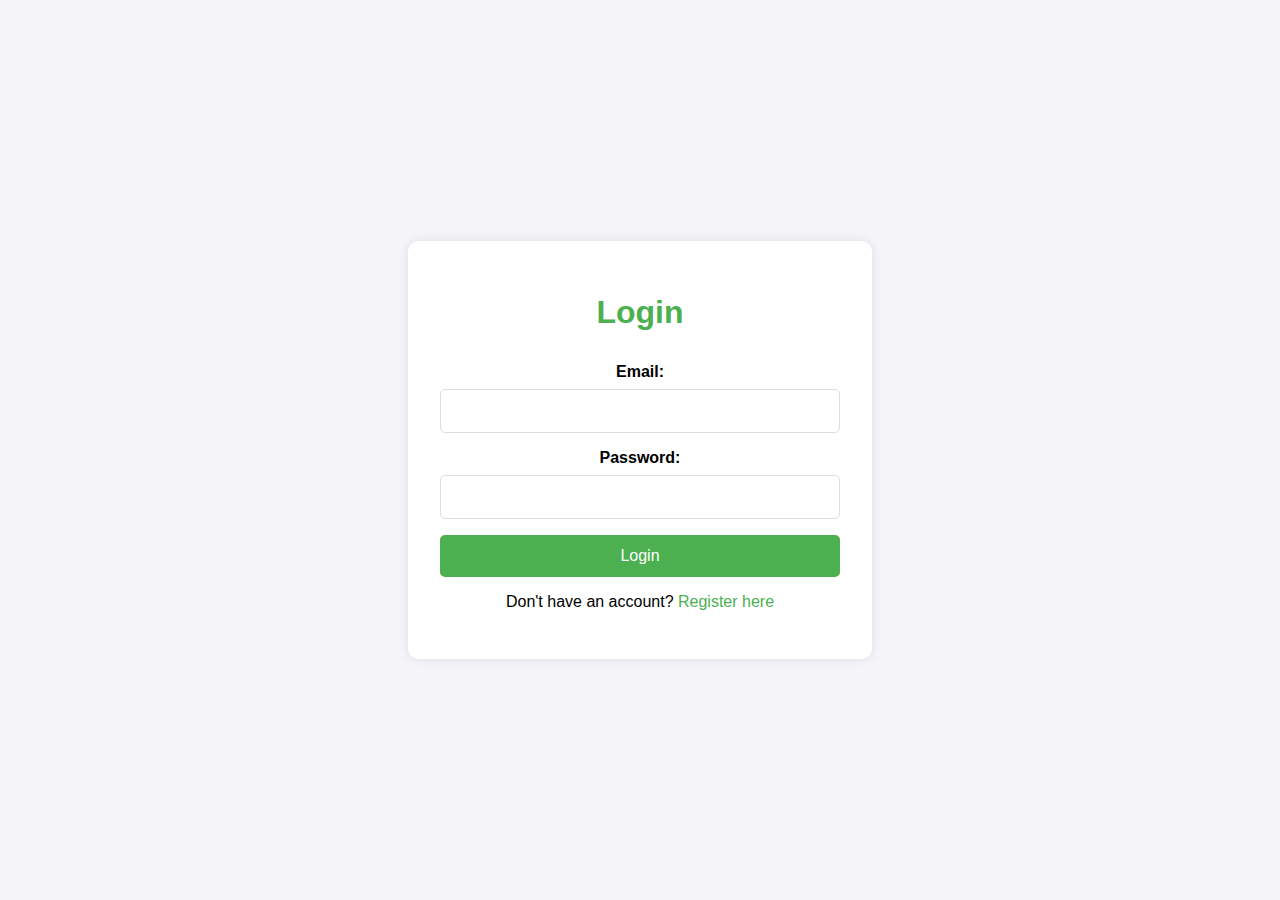
<file: education.html>
<!DOCTYPE html>
<html lang="en">
<head>
    <meta charset="UTF-8">
    <meta name="viewport" content="width=device-width, initial-scale=1.0">
    <title>Educational Platform</title>
    <link rel="stylesheet" href="styles.css">
    <link rel="stylesheet" href="education.css">
    <link rel="stylesheet" href="https://cdnjs.cloudflare.com/ajax/libs/font-awesome/4.7.0/css/font-awesome.min.css">
    <script src="education.js" defer></script>
    <script src="auth.js" defer></script>
    <script src="navbar.js" defer></script>
</head>
<body>
    <header>
        <h1>Educational Platform</h1>
        <div class="topnav">
            <a href="index.html" class="active">Home</a>
            <div id="myLinks">
                <a href="energy.html">Energy Dashboard</a>
                <a href="spending.html">Spending Tracker</a>
                <a href="education.html">Education</a>
                <a href="rewards.html">Rewards</a>
                <a href="investment.html">Investment</a>
                <a href="#" onclick="logout()">Logout</a>
            </div>
            <a href="javascript:void(0);" class="icon">
                <i class="fa fa-bars"></i>
            </a>
        </div>
    </header>
    <section class="content">
        <h2>Learn About Sustainability</h2>
        <div id="courses" class="courses-container">
            <!-- Courses will be dynamically populated here -->
        </div>
    </section>
    <footer>
        <p>&copy; 2024 Sustainable Finance and Energy Management Platform</p>
    </footer>
</body>
</html>
</file>
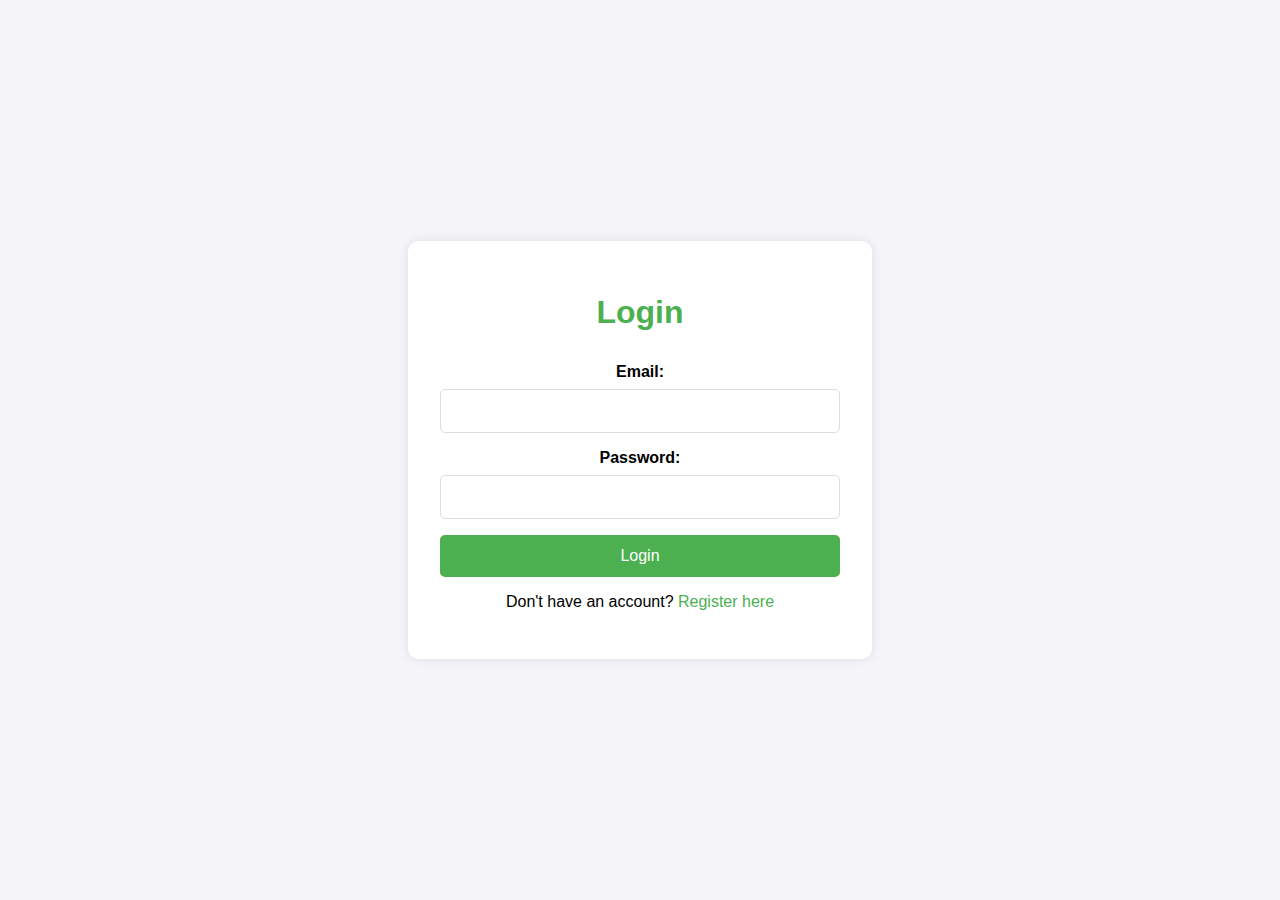
<file: investment.html>
<!DOCTYPE html>
<html lang="en">
<head>
    <meta charset="UTF-8">
    <meta name="viewport" content="width=device-width, initial-scale=1.0">
    <title>Green Investment Portal</title>
    <link rel="stylesheet" href="styles.css">
    <link rel="stylesheet" href="investment.css">
    <link rel="stylesheet" href="https://cdnjs.cloudflare.com/ajax/libs/font-awesome/4.7.0/css/font-awesome.min.css">
    <script src="investment.js" defer></script>
    <script src="auth.js" defer></script>
    <script src="navbar.js" defer></script>
</head>
<body>
    <header>
        <h1>Green Investment Portal</h1>
        <div class="topnav">
            <a href="index.html" class="active">Home</a>
            <div id="myLinks">
                <a href="energy.html">Energy Dashboard</a>
                <a href="spending.html">Spending Tracker</a>
                <a href="education.html">Education</a>
                <a href="rewards.html">Rewards</a>
                <a href="investment.html">Investment</a>
                <a href="#" onclick="logout()">Logout</a>
            </div>
            <a href="javascript:void(0);" class="icon">
                <i class="fa fa-bars"></i>
            </a>
        </div>
    </header>
    <section class="content">
        <h2>Investment Options</h2>
        <div id="investment-tools" class="investment-container"></div>
    </section>
    <footer>
        <p>&copy; 2024 Sustainable Finance and Energy Management Platform</p>
    </footer>
</body>
</html>
</file>
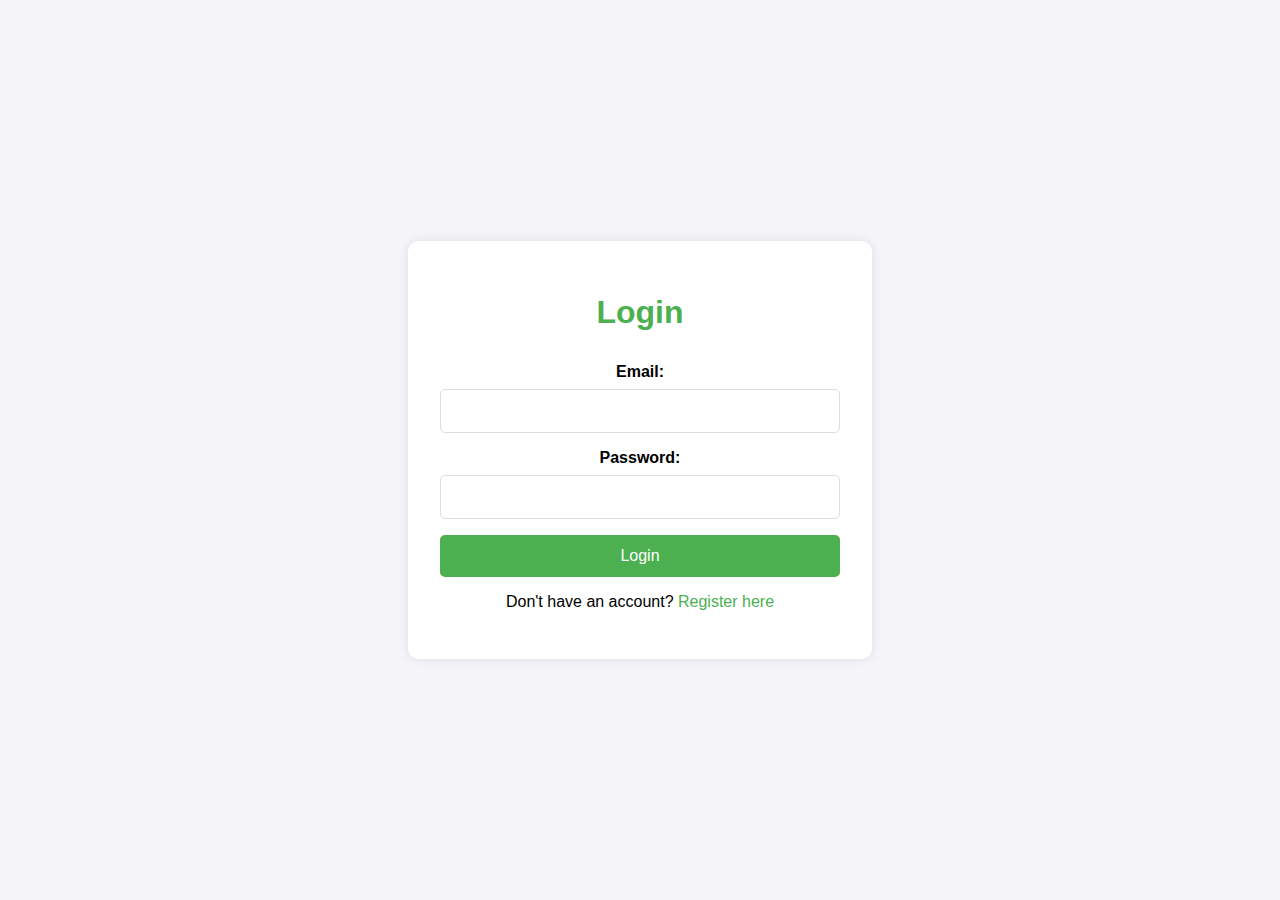
<file: login.html>
<!DOCTYPE html>
<html lang="en">
<head>
    <meta charset="UTF-8">
    <meta name="viewport" content="width=device-width, initial-scale=1.0">
    <title>Login</title>
    <link rel="stylesheet" href="login.css">
    <script src="login.js" defer></script>
    <script src="navbar.js" defer></script>
</head>
<body>
    <div class="login-container">
        <h1>Login</h1>
        <form id="login-form">
            <label for="email">Email:</label>
            <input type="email" id="email" name="email" required>
            <label for="password">Password:</label>
            <input type="password" id="password" name="password" required>
            <button type="submit">Login</button>
        </form>
        <p>Don't have an account? <a href="register.html">Register here</a></p>
    </div>
</body>
</html>
</file>
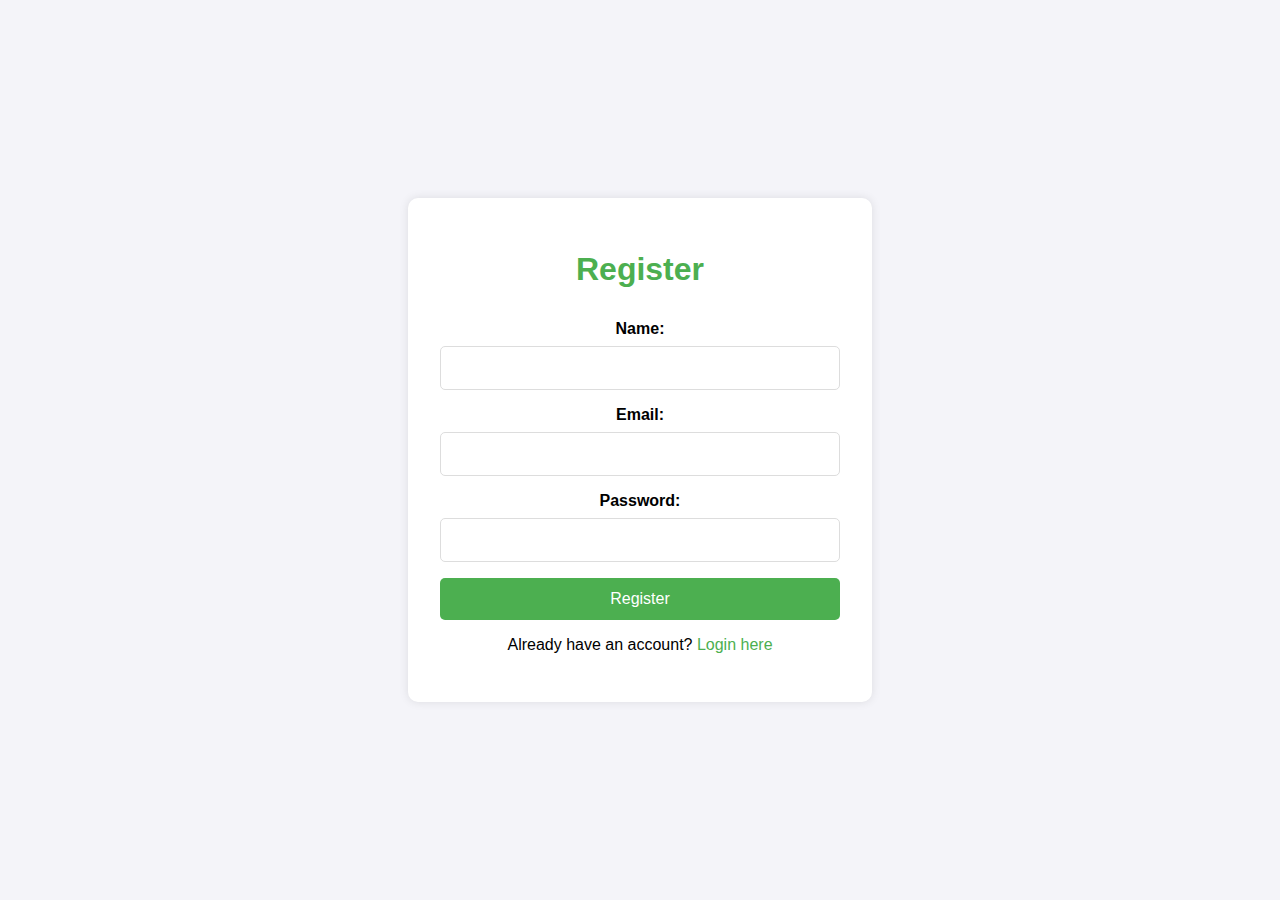
<file: register.html>
<!DOCTYPE html>
<html lang="en">
<head>
    <meta charset="UTF-8">
    <meta name="viewport" content="width=device-width, initial-scale=1.0">
    <title>Register</title>
    <link rel="stylesheet" href="login.css">
    <script src="register.js" defer></script>
    <script src="navbar.js" defer></script>
</head>
<body>
    <div class="login-container">
        <h1>Register</h1>
        <form id="register-form">
            <label for="name">Name:</label>
            <input type="text" id="name" name="name" required>
            <label for="email">Email:</label>
            <input type="email" id="email" name="email" required>
            <label for="password">Password:</label>
            <input type="password" id="password" name="password" required>
            <button type="submit">Register</button>
        </form>
        <p>Already have an account? <a href="login.html">Login here</a></p>
    </div>
</body>
</html>
</file>
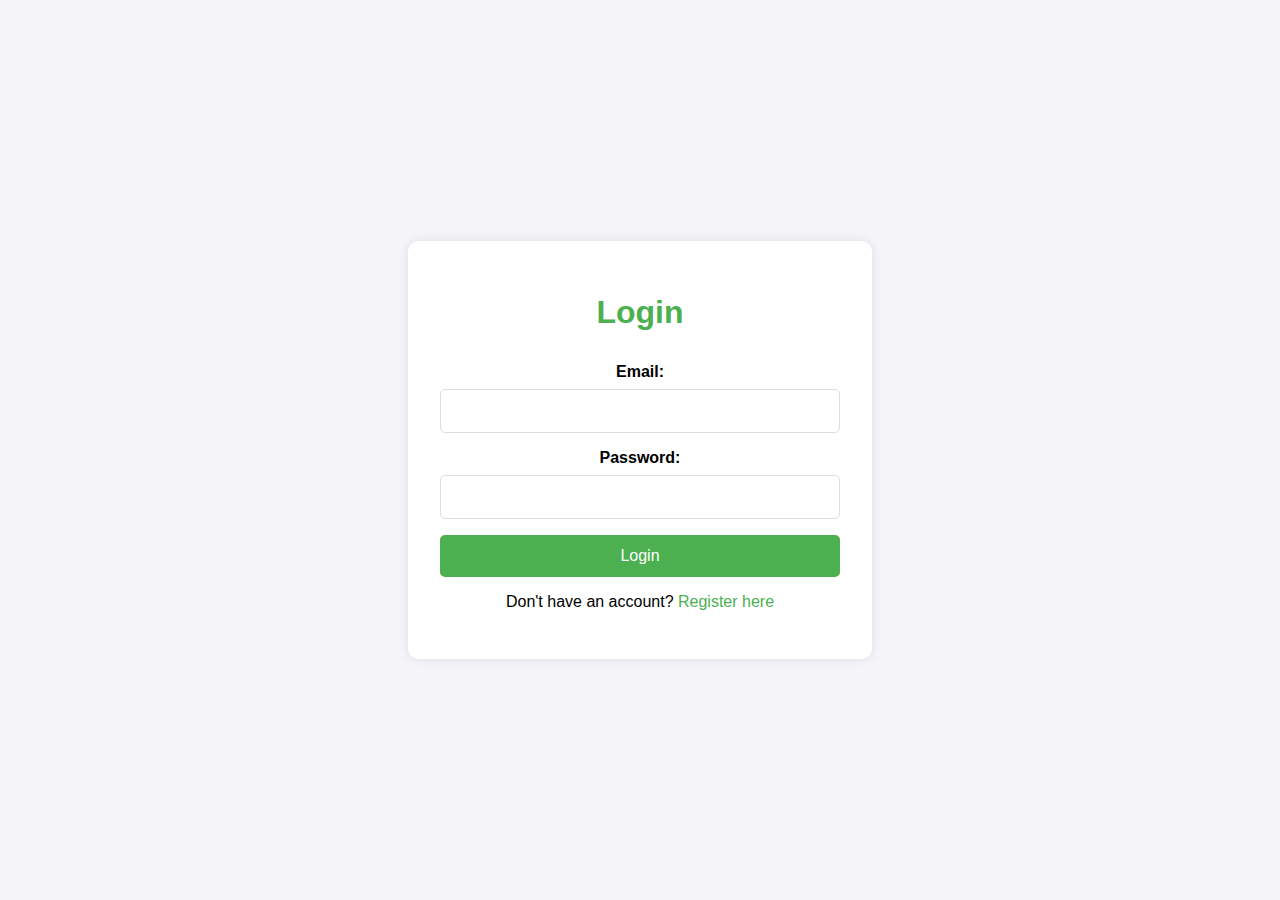
<file: settings.html>
<!DOCTYPE html>
<html lang="en">
<head>
    <meta charset="UTF-8">
    <meta name="viewport" content="width=device-width, initial-scale=1.0">
    <title>Settings</title>
    <link rel="stylesheet" href="styles.css">
    <script src="settings.js" defer></script>
    <script src="auth.js" defer></script>
</head>
<body>
    <header>
        <h1>Settings</h1>
        <nav>
            <ul id="nav-links">
                <li><a href="index.html">Home</a></li>
                <li><a href="investment.html">Investment</a></li>
                <li><a href="energy.html">Energy</a></li>
                <li><a href="profile.html">Profile</a></li>
                <li><a href="settings.html">Settings</a></li>
                <li id="login-link"><a href="login.html">Login</a></li>
                <li id="register-link"><a href="register.html">Register</a></li>
                <li id="logout-link" style="display:none;"><a href="#" onclick="logout()">Logout</a></li>
            </ul>
        </nav>
    </header>
    <section class="content">
        <h2>Update Your Profile</h2>
        <form id="settings-form">
            <label for="name">Name:</label>
            <input type="text" id="name" name="name" required>
            <label for="email">Email:</label>
            <input type="email" id="email" name="email" required>
            <button type="submit">Save Changes</button>
        </form>
    </section>
    <footer>
        <p>&copy; 2024 Sustainable Finance and Energy Management Platform</p>
    </footer>
</body>
</html>
</file>
<file: styles.css>
body {
    font-family: Arial, sans-serif;
    margin: 0;
    padding: 0;
    box-sizing: border-box;
    background-color: #f4f4f9;
}

header {
    background-color: #4CAF50;
    color: white;
    padding: 1em 2em;
    text-align: center;
    position: relative;
}

.topnav {
    overflow: hidden;
    background-color: #4CAF50;
    position: relative;
}

/* Hide the links inside the navigation menu (except for logo/home) */
.topnav #myLinks {
    display: none;
}

/* Style navigation menu links */
.topnav a {
    color: white;
    padding: 14px 16px;
    text-decoration: none;
    font-size: 17px;
    display: block;
}

/* Style the hamburger menu */
.topnav a.icon {
    background: #4CAF50;
    display: block;
    position: absolute;
    right: 0;
    top: 0;
    padding: 14px 16px;
    cursor: pointer;
}

.topnav a.icon i {
    color: white;
    font-size: 24px;
}

/* Change the color of the hamburger menu on hover */
.topnav a.icon:hover {
    background-color: #ddd;
    color: black;
}

/* Change the color of the links on hover */
.topnav a:hover {
    background-color: #ddd;
    color: black;
}

.active {
    background-color: #04AA6D;
    color: white;
}

.nav-profile img {
    width: 40px;
    height: 40px;
    border-radius: 50%;
    cursor: pointer;
}

.content {
    padding: 2em;
}

footer {
    background-color: #4CAF50;
    color: white;
    text-align: center;
    padding: 0.5em 1em;
    width: 100%;
    position: fixed;
    bottom: 0;
    font-size: 14px;
}

.dashboard-section {
    margin-bottom: 2em;
    background: white;
    padding: 2em;
    border-radius: 8px;
    box-shadow: 0 0 10px rgba(0, 0, 0, 0.1);
}

.chart-container {
    width: 100%;
    max-width: 100%;
    height: 350px; /* Adjusted height to make charts a bit larger */
}

@media (max-width: 768px) {
    .topnav a {
        float: none;
        display: block;
        text-align: left;
    }

    .topnav #myLinks {
        display: none;
    }

    .topnav a.icon {
        float: right;
        display: block;
    }

    .topnav.responsive {position: relative;}
    .topnav.responsive .icon {
        position: absolute;
        right: 0;
        top: 0;
    }

    .topnav.responsive #myLinks {
        display: block;
        text-align: left;
    }

    .dashboard-section {
        padding: 1em;
    }

    .chart-container {
        height: 300px; /* Adjusted height for smaller screens */
    }
}
</file>
<file: education.css>
/* education.css */
.courses-container {
    display: flex;
    flex-wrap: wrap;
    gap: 20px;
    justify-content: space-around;
}

.course-card {
    background: white;
    padding: 1.5em;
    border-radius: 8px;
    box-shadow: 0 0 10px rgba(0, 0, 0, 0.1);
    flex: 1 1 30%;
    max-width: 30%;
    text-align: center;
    transition: transform 0.2s;
}

.course-card:hover {
    transform: translateY(-10px);
}

.course-card h3 {
    margin-top: 0;
    font-size: 1.2em;
    color: #333;
}

.course-card p {
    font-size: 1em;
    color: #555;
    margin-bottom: 1em;
}

.course-card a {
    display: inline-block;
    margin-top: 10px;
    padding: 10px 20px;
    background-color: #4CAF50;
    color: white;
    text-decoration: none;
    border-radius: 4px;
    transition: background-color 0.2s;
}

.course-card a:hover {
    background-color: #45a049;
}
</file>
<file: investment.css>
.investment-container {
    margin-top: 20px;
    background: white;
    padding: 2em;
    border-radius: 8px;
    box-shadow: 0 0 10px rgba(0, 0, 0, 0.1);
}

.investment-container ul {
    list-style-type: none;
    padding: 0;
}

.investment-container li {
    margin-bottom: 1em;
}

.investment-container button {
    background-color: #4CAF50;
    color: white;
    border: none;
    padding: 10px 20px;
    cursor: pointer;
    border-radius: 4px;
}

.investment-container button:hover {
    background-color: #45a049;
}
</file>
<file: login.css>
body {
    font-family: 'Arial', sans-serif;
    margin: 0;
    padding: 0;
    background-color: #f4f4f9;
    display: flex;
    justify-content: center;
    align-items: center;
    height: 100vh;
}

.login-container {
    background-color: #fff;
    padding: 2em;
    border-radius: 10px;
    box-shadow: 0 0 10px rgba(0, 0, 0, 0.1);
    max-width: 400px;
    width: 100%;
    text-align: center;
}

h1 {
    margin-bottom: 1em;
    color: #4CAF50;
}

form {
    display: flex;
    flex-direction: column;
}

label {
    margin-bottom: 0.5em;
    font-weight: bold;
}

input[type="text"],
input[type="email"],
input[type="password"] {
    padding: 0.75em;
    margin-bottom: 1em;
    border: 1px solid #ddd;
    border-radius: 5px;
    font-size: 1em;
}

button {
    padding: 0.75em;
    border: none;
    border-radius: 5px;
    background-color: #4CAF50;
    color: white;
    font-size: 1em;
    cursor: pointer;
    transition: background-color 0.3s ease;
}

button:hover {
    background-color: #45a049;
}

a {
    color: #4CAF50;
    text-decoration: none;
    transition: color 0.3s ease;
}

a:hover {
    color: #388E3C;
}

footer {
    margin-top: 2em;
    color: #777;
}
</file>
